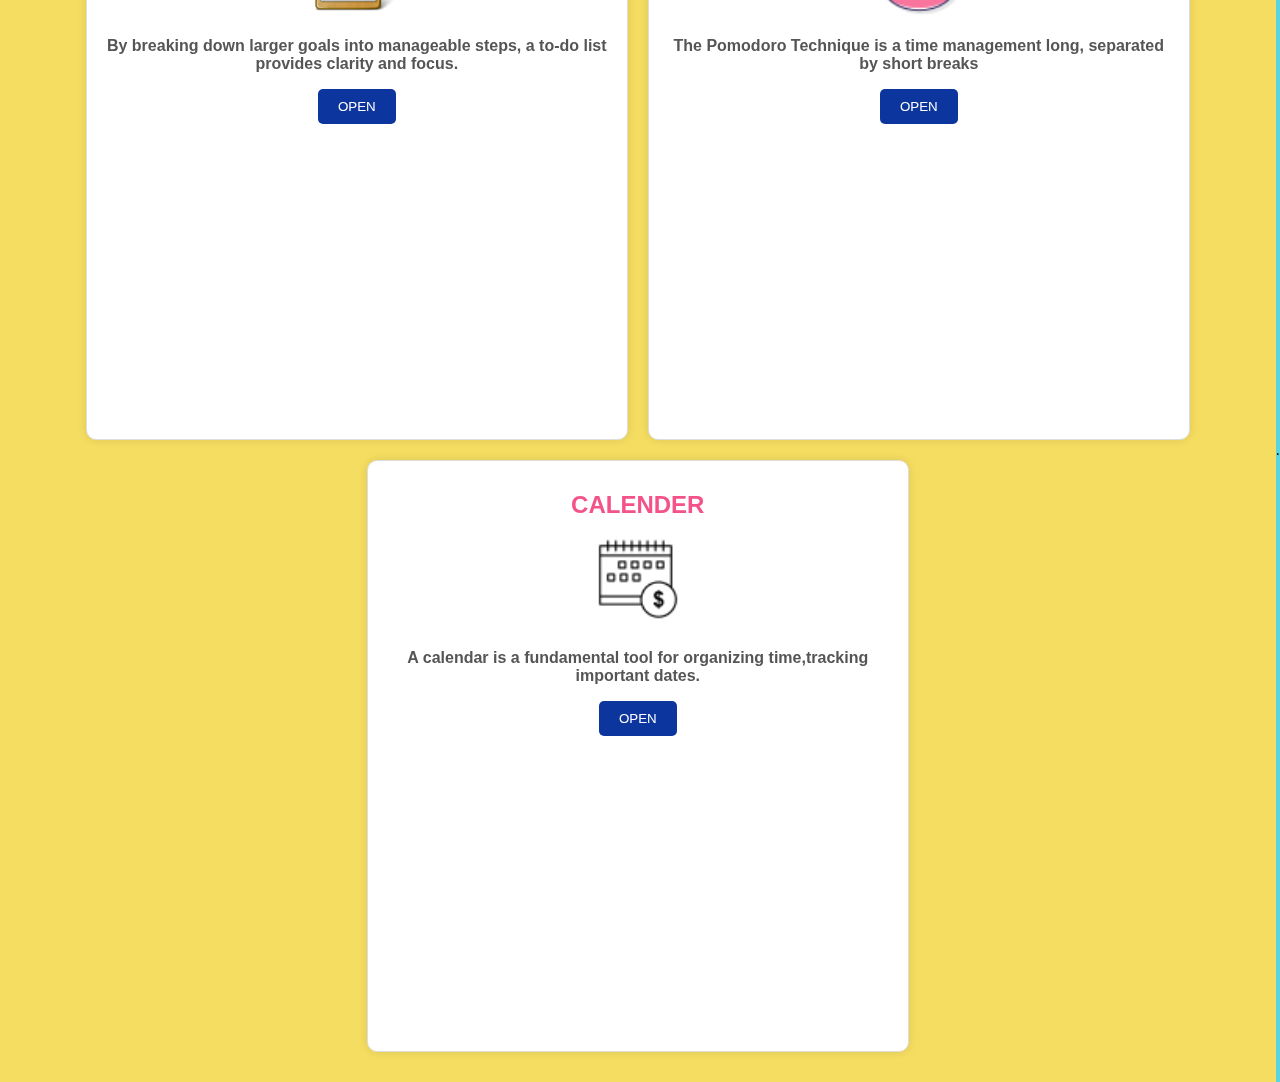
<file: index.html>
<!DOCTYPE html>
<html>
<head>
    <title>Product Cards</title>
    <link rel="stylesheet" type="text/css" href="styles.css">
</head>
<body>
    <div class="todo-container" style="color: #F4538A; ">
        <div class="todolist"   >
            <h2>TODO LIST</h2>
            <img src="to-do-list-png-t.png.crdownload">
            <p>By breaking down larger goals into manageable steps, a to-do list provides clarity and focus.</p>
            <button onclick="location.href='todolist.html'">OPEN</button>
        </div>
        <div class="todolist" >
            
            <h2>POMODORO</h2>
            <img src="icons8-pomodoro-64.png">
            <p>The Pomodoro Technique is a time management  long, separated by short breaks</p>
            <button onclick="location.href='pomodoro.html'">OPEN</button>
        </div>
        <div class="todolist">
            
            <h2>CALENDER</h2>
            <img src="icons8-calender-64.png">
            <p>A calendar is a fundamental tool for organizing time,tracking important dates. </p>
            <button onclick="location.href='calender.html'">OPEN</button>
        </div>

       
    </div>
    
      </a>. 
</body>
</html>
</file>
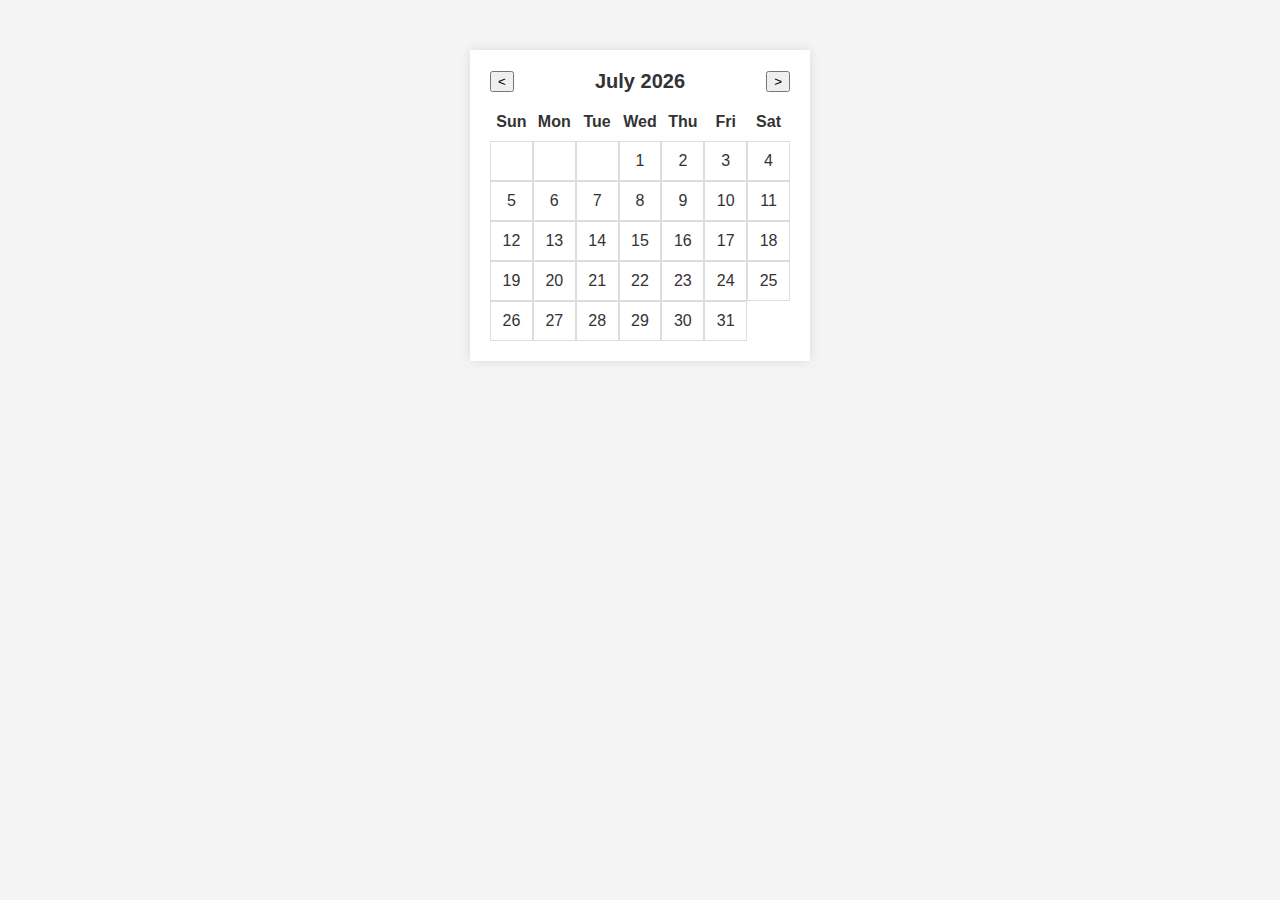
<file: calender.html>
<!DOCTYPE html>
<html>
<head>
    <title>Simple Calendar</title>
    <link rel="stylesheet" type="text/css" href="calender.css">
</head>
<body>
    <div id="calendar">
        <div id="header">
            <button id="prev">&lt;</button>
            <span id="month-year"></span>
            <button id="next">&gt;</button>
        </div>
        <div id="weekdays">
            <div>Sun</div>
            <div>Mon</div>
            <div>Tue</div>
            <div>Wed</div>
            <div>Thu</div>
            <div>Fri</div>
            <div>Sat</div>
        </div>
        <div id="days"></div>
    </div>
    <script src="calender.js"></script>
</body>
</html>
</file>
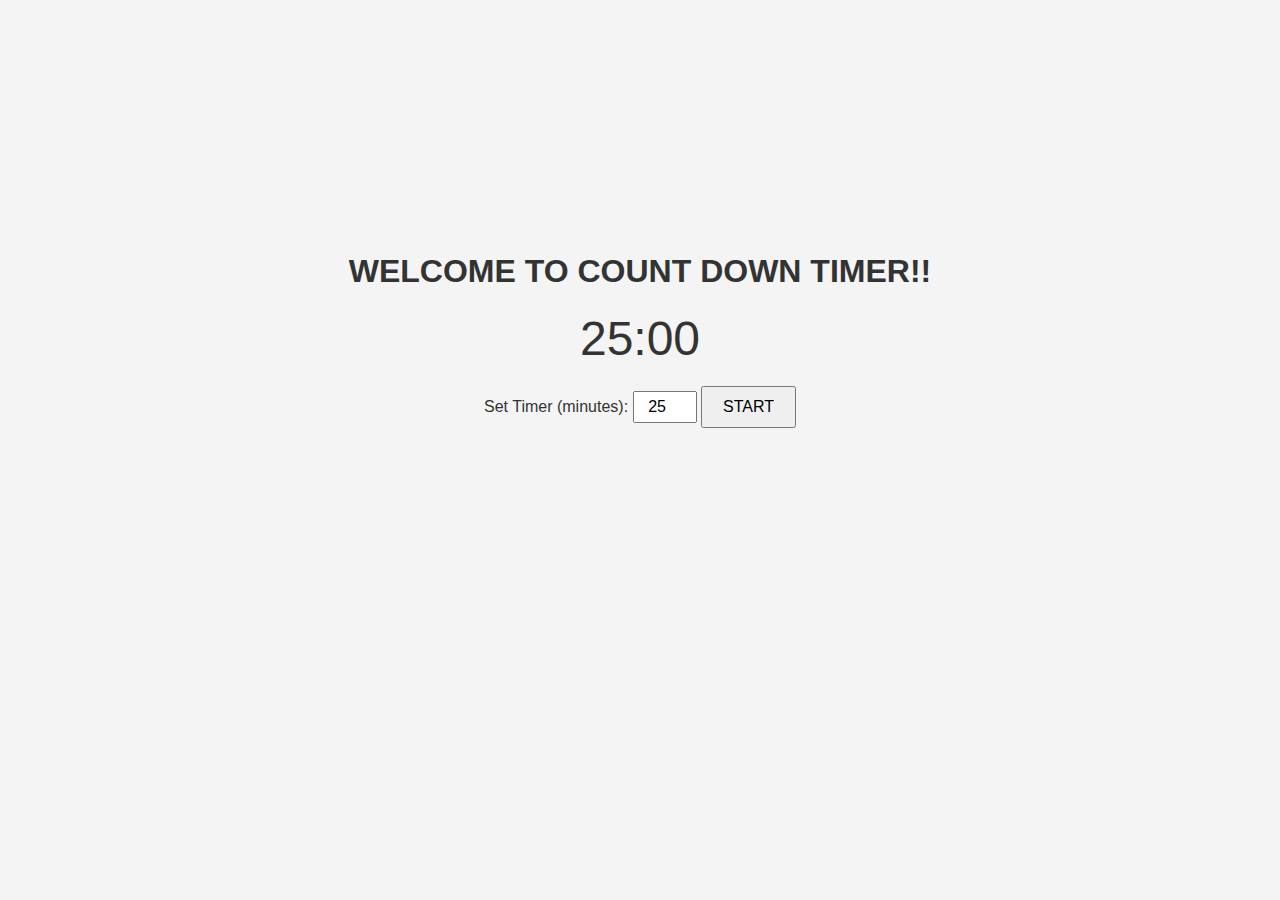
<file: pomodoro.html>
<!DOCTYPE html>
<html>
<head>
    <title>Pomodoro Timer</title>
    <link rel="stylesheet" type="text/css" href="pomo.css">
</head>
<body>
    <div class="countdown">
        <h1>WELCOME TO COUNT DOWN TIMER!!</h1>
        <span id="timer">25:00</span>
    </div>
    <div>
        <label for="timeInput">Set Timer (minutes): </label>
        <input type="number" id="timeInput" min="1" max="120" value="25">
        <button id="button1">START</button>
    </div>
    <script src="pomo.js"></script>
</body>
</html>
</file>
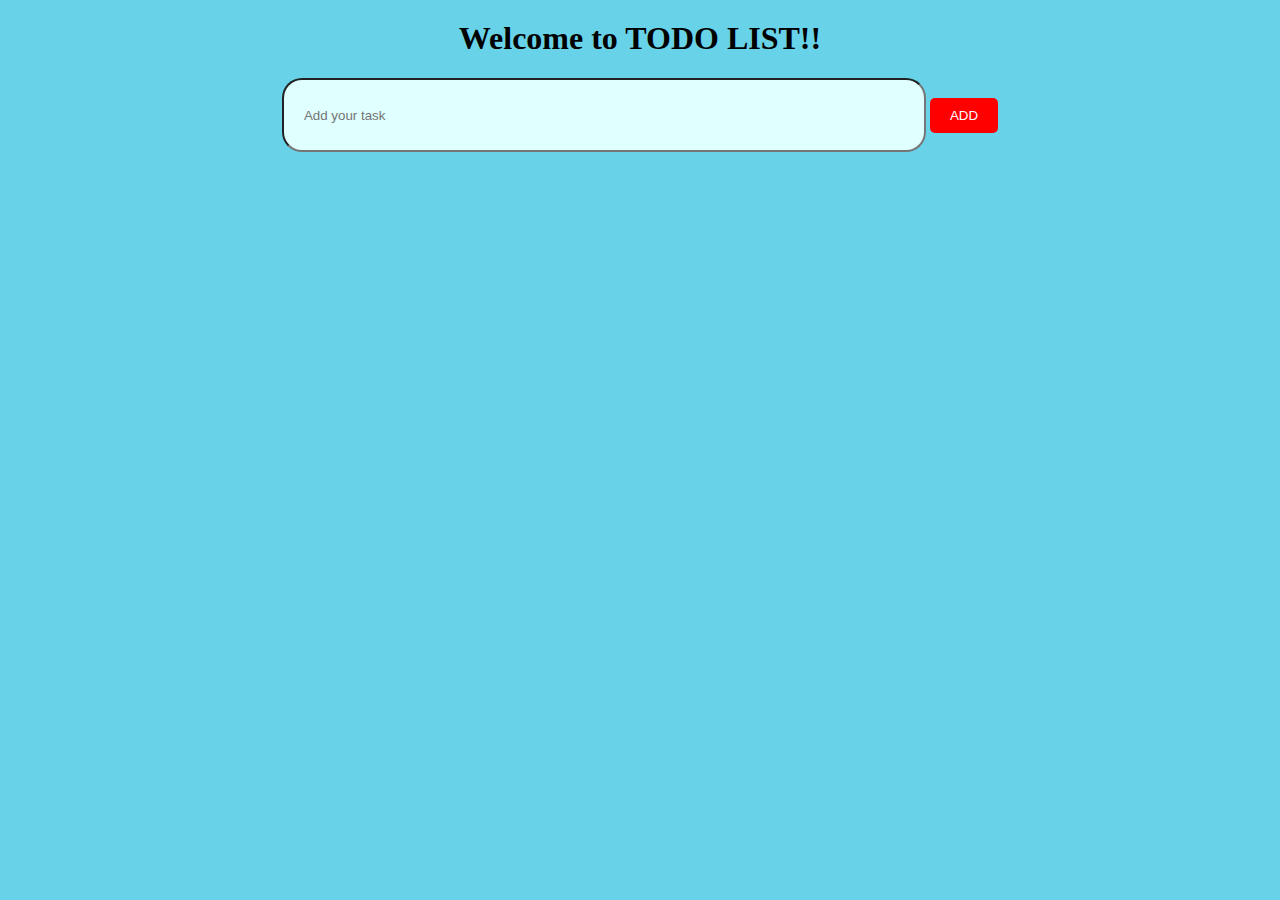
<file: todolist.html>
<!DOCTYPE html>
<html lang="en">
<head>
    <meta charset="UTF-8">
    <meta name="viewport" content="width=device-width, initial-scale=1.0">
    <title>Welcome to TODOLIST!!!</title>
    <link rel="stylesheet" type="text/css" href="todo.css">

</head>
<body>
    <h1>Welcome to TODO LIST!!</h1>
    <div class="todolist1container">
        <input type="text" id="todolist_entry" placeholder="Add your task">
        <button id="add_todo">ADD</button>
        <ul id="Addtodolist"></ul>
    </div>
    <script src="script.js"></script>
</body>
</html>
</file>
<file: styles.css>
body, html {
    margin: 0;
    padding: 0;
    box-sizing: border-box;
    font-family: Arial, sans-serif;
    background-color: #59D5E0;
    height: 100%; /* Ensure the body and html take full height */
    display: flex;
    justify-content: center;
    align-items: center;
}

/* Container for the product cards */
.todo-container{
    display: flex;
    justify-content: center;
    flex-wrap: wrap; /* Allows wrapping to the next line */
    padding: 20px;
    background-color: #F5DD61;
}

/* Individual product card styling */
.todolist {
    background-color: white;
    border: 1px solid #ddd;
    border-radius: 10px;
    box-shadow: 0 0 10px rgba(0, 0, 0, 0.1);
    width: 500px;
    height: 550px; /* Adjust width as needed */
    margin: 10px;
    padding: 20px;
    text-align: center;
    transition: transform 0.2s; /* For hover effect */
}

/* Heading styling */
.todolist h2 {
    font-size: 1.5em;
    margin: 10px 0;
}

/* Description styling */
.todolist p {
    font-size: 1em;
    color: #555;
    font-weight: 700;
}
.todolist img{
    width:100px;
    height: 100px;
}

/* Button styling */
button {
    background-color: #333;
    color: white;
    border: none;
    padding: 10px 20px;
    border-radius: 5px;
    cursor: pointer;
    transition: background-color 0.2s;
    background-color: #0C359E;
}

button:hover {
    background-color: #447ad7;
}

/* Hover effect for product card */
.todolist:hover {
    transform: scale(1.05);
}
</file>
<file: calender.css>
body {
    font-family: Arial, sans-serif;
    text-align: center;
    background-color: #f4f4f4;
    color: #333;
}

#calendar {
    width: 300px;
    margin: 50px auto;
    background: #fff;
    padding: 20px;
    box-shadow: 0 0 10px rgba(0, 0, 0, 0.1);
}

#header {
    display: flex;
    justify-content: space-between;
    align-items: center;
    margin-bottom: 10px;
}

#month-year {
    font-size: 20px;
    font-weight: bold;
}

#weekdays, #days {
    display: grid;
    grid-template-columns: repeat(7, 1fr);
    text-align: center;
}

#weekdays div {
    font-weight: bold;
    padding: 10px 0;
}

#days div {
    padding: 10px 0;
    border: 1px solid #ddd;
}
</file>
<file: pomo.css>
body {
    font-family: Arial, sans-serif;
    text-align: center;
    background-color: #f4f4f4;
    color: #333;
}

.countdown {
    margin-top: 20%;
}

#timer {
    font-size: 48px;
    margin-top: 20px;
    display: block;
}

div {
    margin-top: 20px;
}

#timeInput {
    padding: 5px;
    font-size: 16px;
    width: 50px;
    text-align: center;
}

#button1 {
    padding: 10px 20px;
    font-size: 16px;
    cursor: pointer;
}
</file>
<file: todo.css>
body, html {
    background-color: #68D2E8;
    display: flex;
    flex-direction: column;
    justify-content: flex-start;
    align-items: center;
    padding: 0;
    margin: 0;
}

h1 {
    margin-top: 20px;
    color: black;
}

.container {
    background-color: #FDDE55;
    display: flex;
    flex-direction: column; /* Change to column to stack elements vertically */
    align-items: center;
    height: 550px;
    width: 1000px;
    margin: 100px; /* Adjust the margin to position the container */
    border-radius: 20px;
    padding: 20px; /* Add padding inside the container */
    box-sizing: border-box; /* Ensure padding is included in the height/width */
}

#todolist_entry {
    background-color: lightcyan;
    height: 30px;
    width: 600px;
    padding: 20px;
    border-radius: 20px;
}

#add_todo {
    background-color: red;
    border: none;
    border-radius: 5px;
    padding: 10px 20px; /* Increase padding for better appearance */
    cursor: pointer;
    color: white;
    margin-top: 10px; /* Add margin to separate from the input */
}

#Addtoli {
    list-style-type: none; /* Remove default list styling */
    padding: 0;
    margin: 20px 0 0; /* Add top margin to separate from the button */
    width: 100%; /* Make the list width 100% of the container */
    max-height: 300px; /* Set a max height for the list */
    overflow-y: auto; /* Enable vertical scrolling */
    background-color: white; /* Set a background color for the list */
    border-radius: 10px; /* Round the corners of the list */
    padding: 10px; /* Add padding inside the list */
    box-sizing: border-box; /* Ensure padding is included in the height/width */
}

.todo-item {
    display: flex; 
    justify-content: space-between; /* Space between the text and button */
    align-items: center; /* Center align items vertically */
    background-color: lightgrey; /* Add a background color to the list item */
    border-radius: 5px; /* Round the corners of the list item */
    padding: 5px 10px; /* Add padding inside the list item */
    margin-bottom: 5px; /* Add margin between list items */
}
</file>
